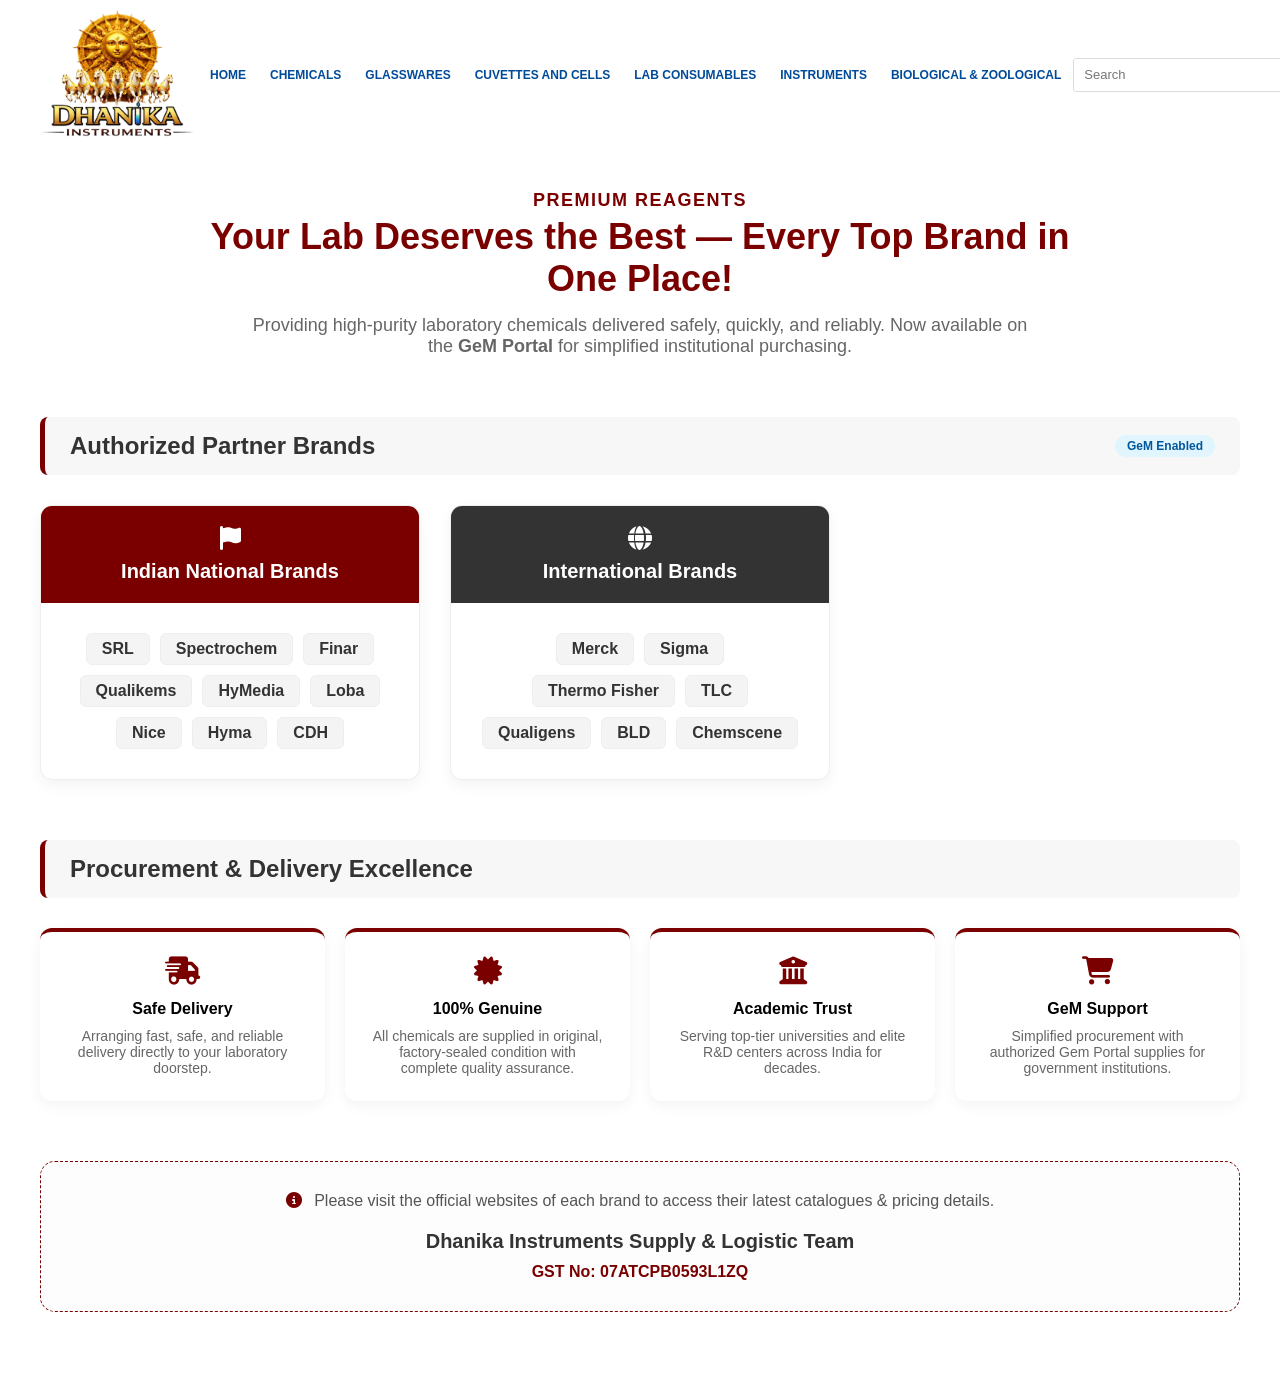
<file: chemicals.html>
<!DOCTYPE html>
<html lang="en">

<head>
    <meta charset="UTF-8">
    <meta name="viewport" content="width=device-width, initial-scale=1.0">
    <title>Chemical Reagents - Dhanika Instruments</title>
    <link rel="stylesheet" href="https://cdnjs.cloudflare.com/ajax/libs/font-awesome/6.4.0/css/all.min.css">
    <link rel="stylesheet" href="style.css">
</head>

<body>
    <header class="header">
        <div class="top-container">
            <div class="logo">
                <img src="Untitled design (1).png" alt="Dhanika Instruments Logo" class="main-logo">
            </div>

            <div class="nav-container">
                <input type="checkbox" id="menu-toggle" class="menu-toggle">
                <label for="menu-toggle" class="menu-icon"><i class="fas fa-bars"></i></label>

                <ul class="nav-menu">
                    <li><a href="index.html">HOME</a></li>
                    <li><a href="chemicals.html">CHEMICALS</a></li>
                    <li><a href="glasswares.html">GLASSWARES</a></li>
                    <li><a href="cuvettes.html">CUVETTES AND CELLS</a></li>
                    <li><a href="lab-consumables.html">LAB CONSUMABLES</a></li>
                    <li><a href="instruments.html">INSTRUMENTS</a></li>
                    <li><a href="biological.html">BIOLOGICAL & ZOOLOGICAL</a></li>
                </ul>
            </div>

            <div class="header-right">
                <div class="search-box">
                    <form action="#" method="GET">
                        <input type="text" placeholder="Search" name="search">
                        <button type="submit"><i class="fas fa-search"></i></button>
                    </form>
                </div>
            </div>
        </div>
    </header>

    <main class="content-section">
        <div class="animate-up">
            <span class="section-tag" style="text-align: center; margin-bottom: 5px;">Premium Reagents</span>
            <h1 style="max-width: 900px; margin: 0 auto 15px auto;">Your Lab Deserves the Best — Every Top Brand in One
                Place!</h1>
            <p class="section-subtitle" style="max-width: 800px; margin-left: auto; margin-right: auto;">Providing
                high-purity laboratory chemicals delivered safely, quickly, and reliably. Now available on the
                <strong>GeM Portal</strong> for simplified institutional purchasing.</p>
        </div>

        <!-- Brands Overview -->
        <div class="category-header">
            <h2>Authorized Partner Brands</h2>
            <span class="gst-badge">GeM Enabled</span>
        </div>

        <div class="product-grid">
            <!-- Indian Brands Card -->
            <div class="product-card" style="padding: 0;">
                <div style="background: #7a0000; color: #fff; padding: 20px; text-align: center;">
                    <i class="fas fa-flag" style="font-size: 24px; margin-bottom: 10px;"></i>
                    <h3 style="margin: 0; font-size: 20px;">Indian National Brands</h3>
                </div>
                <div class="product-details" style="padding: 30px;">
                    <div style="display: flex; flex-wrap: wrap; gap: 10px; justify-content: center;">
                        <span
                            style="background: #f4f4f4; padding: 6px 15px; border-radius: 6px; font-weight: 700; color: #333; transition: all 0.3s ease; border: 1px solid #eee;">SRL</span>
                        <span
                            style="background: #f4f4f4; padding: 6px 15px; border-radius: 6px; font-weight: 700; color: #333; transition: all 0.3s ease; border: 1px solid #eee;">Spectrochem</span>
                        <span
                            style="background: #f4f4f4; padding: 6px 15px; border-radius: 6px; font-weight: 700; color: #333; transition: all 0.3s ease; border: 1px solid #eee;">Finar</span>
                        <span
                            style="background: #f4f4f4; padding: 6px 15px; border-radius: 6px; font-weight: 700; color: #333; transition: all 0.3s ease; border: 1px solid #eee;">Qualikems</span>
                        <span
                            style="background: #f4f4f4; padding: 6px 15px; border-radius: 6px; font-weight: 700; color: #333; transition: all 0.3s ease; border: 1px solid #eee;">HyMedia</span>
                        <span
                            style="background: #f4f4f4; padding: 6px 15px; border-radius: 6px; font-weight: 700; color: #333; transition: all 0.3s ease; border: 1px solid #eee;">Loba</span>
                        <span
                            style="background: #f4f4f4; padding: 6px 15px; border-radius: 6px; font-weight: 700; color: #333; transition: all 0.3s ease; border: 1px solid #eee;">Nice</span>
                        <span
                            style="background: #f4f4f4; padding: 6px 15px; border-radius: 6px; font-weight: 700; color: #333; transition: all 0.3s ease; border: 1px solid #eee;">Hyma</span>
                        <span
                            style="background: #f4f4f4; padding: 6px 15px; border-radius: 6px; font-weight: 700; color: #333; transition: all 0.3s ease; border: 1px solid #eee;">CDH</span>
                    </div>
                </div>
            </div>

            <!-- International Brands Card -->
            <div class="product-card" style="padding: 0;">
                <div style="background: #333; color: #fff; padding: 20px; text-align: center;">
                    <i class="fas fa-globe" style="font-size: 24px; margin-bottom: 10px;"></i>
                    <h3 style="margin: 0; font-size: 20px;">International Brands</h3>
                </div>
                <div class="product-details" style="padding: 30px;">
                    <div style="display: flex; flex-wrap: wrap; gap: 10px; justify-content: center;">
                        <span
                            style="background: #f4f4f4; padding: 6px 15px; border-radius: 6px; font-weight: 700; color: #333; transition: all 0.3s ease; border: 1px solid #eee;">Merck</span>
                        <span
                            style="background: #f4f4f4; padding: 6px 15px; border-radius: 6px; font-weight: 700; color: #333; transition: all 0.3s ease; border: 1px solid #eee;">Sigma</span>
                        <span
                            style="background: #f4f4f4; padding: 6px 15px; border-radius: 6px; font-weight: 700; color: #333; transition: all 0.3s ease; border: 1px solid #eee;">Thermo
                            Fisher</span>
                        <span
                            style="background: #f4f4f4; padding: 6px 15px; border-radius: 6px; font-weight: 700; color: #333; transition: all 0.3s ease; border: 1px solid #eee;">TLC</span>
                        <span
                            style="background: #f4f4f4; padding: 6px 15px; border-radius: 6px; font-weight: 700; color: #333; transition: all 0.3s ease; border: 1px solid #eee;">Qualigens</span>
                        <span
                            style="background: #f4f4f4; padding: 6px 15px; border-radius: 6px; font-weight: 700; color: #333; transition: all 0.3s ease; border: 1px solid #eee;">BLD</span>
                        <span
                            style="background: #f4f4f4; padding: 6px 15px; border-radius: 6px; font-weight: 700; color: #333; transition: all 0.3s ease; border: 1px solid #eee;">Chemscene</span>
                    </div>
                </div>
            </div>
        </div>

        <!-- Procurement Support -->
        <div class="category-header">
            <h2>Procurement & Delivery Excellence</h2>
        </div>

        <div
            style="display: grid; grid-template-columns: repeat(auto-fit, minmax(250px, 1fr)); gap: 20px; margin-bottom: 60px;">
            <div
                style="background: #fff; padding: 25px; border-radius: 12px; border-top: 4px solid #7a0000; box-shadow: 0 4px 15px rgba(0,0,0,0.05); text-align: center;">
                <i class="fas fa-truck-fast" style="color: #7a0000; font-size: 28px; margin-bottom: 15px;"></i>
                <h4 style="margin-bottom: 10px;">Safe Delivery</h4>
                <p style="font-size: 14px; color: #666;">Arranging fast, safe, and reliable delivery directly to your
                    laboratory doorstep.</p>
            </div>
            <div
                style="background: #fff; padding: 25px; border-radius: 12px; border-top: 4px solid #7a0000; box-shadow: 0 4px 15px rgba(0,0,0,0.05); text-align: center;">
                <i class="fas fa-certificate" style="color: #7a0000; font-size: 28px; margin-bottom: 15px;"></i>
                <h4 style="margin-bottom: 10px;">100% Genuine</h4>
                <p style="font-size: 14px; color: #666;">All chemicals are supplied in original, factory-sealed
                    condition with complete quality assurance.</p>
            </div>
            <div
                style="background: #fff; padding: 25px; border-radius: 12px; border-top: 4px solid #7a0000; box-shadow: 0 4px 15px rgba(0,0,0,0.05); text-align: center;">
                <i class="fas fa-building-columns" style="color: #7a0000; font-size: 28px; margin-bottom: 15px;"></i>
                <h4 style="margin-bottom: 10px;">Academic Trust</h4>
                <p style="font-size: 14px; color: #666;">Serving top-tier universities and elite R&D centers across
                    India for decades.</p>
            </div>
            <div
                style="background: #fff; padding: 25px; border-radius: 12px; border-top: 4px solid #7a0000; box-shadow: 0 4px 15px rgba(0,0,0,0.05); text-align: center;">
                <i class="fas fa-shopping-cart" style="color: #7a0000; font-size: 28px; margin-bottom: 15px;"></i>
                <h4 style="margin-bottom: 10px;">GeM Support</h4>
                <p style="font-size: 14px; color: #666;">Simplified procurement with authorized Gem Portal supplies for
                    government institutions.</p>
            </div>
        </div>

        <div
            style="background: #fdfdfd; padding: 30px; border-radius: 15px; border: 1px dashed #7a0000; text-align: center; margin-bottom: 80px;">
            <p style="font-size: 16px; color: #555; margin-bottom: 20px;">
                <i class="fas fa-info-circle" style="color: #7a0000; margin-right: 8px;"></i>
                Please visit the official websites of each brand to access their latest catalogues & pricing details.
            </p>
            <div style="font-weight: 700; font-size: 20px; color: #333;">Dhanika Instruments Supply & Logistic Team
            </div>
            <div style="color: #7a0000; margin-top: 10px; font-weight: 600;">GST No: 07ATCPB0593L1ZQ</div>
        </div>
    </main>
</body>

</html>
</file>
<file: style.css>
* {
    margin: 0;
    padding: 0;
    box-sizing: border-box;
    font-family: 'Segoe UI', Tahoma, Geneva, Verdana, sans-serif;
}

body {
    background-color: #ffffff;
}

.header {
    width: 100%;
}

.top-container {
    width: 100%;
    max-width: 100%;
    margin: 0;
    padding: 10px 40px;
    position: relative;
    min-height: 100px;
    display: flex;
    justify-content: space-between;
    align-items: center;
}

/* Perfect Center Logic for Desktop */
@media (min-width: 1300px) {
    .nav-container {
        position: absolute;
        left: 50%;
        transform: translateX(-50%);
        z-index: 10;
    }
}

.logo {
    display: flex;
    align-items: center;
    position: relative;
}

.main-logo {
    max-height: 130px;
    width: auto;
    object-fit: contain;
}

.nav-container {
    display: flex;
    align-items: center;
}

.header-right {
    display: flex;
    justify-content: flex-end;
}

.menu-toggle,
.menu-icon {
    display: none;
}

.search-box {
    display: flex;
    align-items: center;
}

.nav-menu {
    list-style: none;
    display: flex;
}

.nav-menu li {
    display: flex;
}

.nav-menu li a {
    text-decoration: none;
    color: #004b99;
    font-weight: 600;
    font-size: 12px;
    padding: 12px 12px;
    display: flex;
    align-items: center;
    transition: color 0.15s ease;
    white-space: nowrap;
}

.nav-menu li a:hover {
    color: #cc1515;
}



.search-box form {
    display: flex;
    border: 1px solid #dcdcdc;
    border-radius: 3px;
    overflow: hidden;
    height: 34px;
}

.search-box input {
    border: none;
    padding: 0 10px;
    outline: none;
    font-size: 13px;
    width: 220px;
    color: #555;
}

.search-box button {
    background-color: #7a0000;
    border: none;
    color: white;
    padding: 0 12px;
    cursor: pointer;
    font-size: 12px;
}

.search-box button:hover {
    background-color: #5c0000;
}

.banner-section {
    width: 100%;
    margin: 0;
    padding: 0;
    line-height: 0;
}

.banner-section .banner-image {
    width: 100%;
    height: auto;
    display: block;
}

/* --- Entrance Animations --- */
@keyframes fadeInUp {
    from {
        opacity: 0;
        transform: translateY(30px);
    }

    to {
        opacity: 1;
        transform: translateY(0);
    }
}

.animate-up {
    opacity: 0;
    animation: fadeInUp 0.8s ease-out forwards;
}

.delay-1 {
    animation-delay: 0.2s;
}

.delay-2 {
    animation-delay: 0.4s;
}

.delay-3 {
    animation-delay: 0.6s;
}

.delay-4 {
    animation-delay: 0.8s;
}

/* --- About Us Section --- */
.about-section {
    padding: 80px 40px;
    background: linear-gradient(135deg, #fff 0%, #fcf8f8 100%);
    text-align: center;
    overflow: hidden;
}

.about-container {
    max-width: 900px;
    margin: 0 auto;
}

.section-tag {
    color: #7a0000;
    font-weight: 700;
    text-transform: uppercase;
    letter-spacing: 1.5px;
    font-size: 18px;
    margin-bottom: 15px;
    display: block;
}

.about-section h2 {
    font-size: 42px;
    color: #333;
    margin-bottom: 25px;
    font-weight: 800;
    line-height: 1.2;
}

.about-content {
    font-size: 18px;
    color: #555;
    line-height: 1.8;
    position: relative;
    padding-bottom: 30px;
}

.about-content::after {
    content: '';
    position: absolute;
    bottom: 0;
    left: 50%;
    transform: translateX(-50%);
    width: 60px;
    height: 4px;
    background: #7a0000;
}

/* --- Why Choose Us Section --- */
.why-us-section {
    padding: 100px 40px;
    background-color: #f4f4f4;
}

.why-us-container {
    max-width: 1300px;
    margin: 0 auto;
}

.why-header {
    text-align: center;
    margin-bottom: 60px;
}

.why-header h2 {
    font-size: 42px;
    color: #333;
    font-weight: 800;
}

.feature-grid {
    display: grid;
    grid-template-columns: repeat(auto-fit, minmax(280px, 1fr));
    gap: 30px;
}

.feature-card {
    background: #fff;
    padding: 40px 30px;
    border-radius: 20px;
    box-shadow: 0 10px 30px rgba(0, 0, 0, 0.05);
    transition: all 0.4s cubic-bezier(0.175, 0.885, 0.32, 1.275);
    border: 1px solid rgba(122, 0, 0, 0.05);
    position: relative;
    overflow: hidden;
    z-index: 1;
}

.feature-card::before {
    content: '';
    position: absolute;
    top: 0;
    left: 0;
    width: 6px;
    height: 0%;
    background: #7a0000;
    transition: height 0.4s ease;
}

.feature-card:hover {
    transform: translateY(-10px);
    box-shadow: 0 20px 40px rgba(0, 0, 0, 0.1);
}

.feature-card:hover::before {
    height: 100%;
}

.feature-icon-box {
    width: 80px;
    height: 80px;
    background: transparent;
    border-radius: 15px;
    display: flex;
    align-items: center;
    justify-content: center;
    margin-bottom: 30px;
    color: #7a0000;
    font-size: 32px;
    transition: all 0.3s ease;
}

.feature-card:hover .feature-icon-box {
    background: #7a0000;
    color: #fff;
    transform: scale(1.1);
}

.feature-card h3 {
    font-size: 20px;
    color: #333;
    margin-bottom: 15px;
    font-weight: 700;
}

.feature-card p {
    font-size: 15px;
    color: #666;
    line-height: 1.7;
}

/* --- Contact Us Section --- */
.contact-section {
    padding: 100px 40px;
    background: #fff;
    text-align: center;
}

.contact-container {
    max-width: 800px;
    margin: 0 auto;
}

.contact-section h2 {
    font-size: 42px;
    color: #333;
    margin-bottom: 20px;
    font-weight: 800;
}

.contact-section p {
    font-size: 18px;
    color: #666;
    line-height: 1.8;
    margin-bottom: 50px;
}

.cta-container {
    display: flex;
    justify-content: center;
    gap: 25px;
    flex-wrap: wrap;
}

.cta-button {
    display: inline-flex;
    align-items: center;
    padding: 18px 35px;
    border-radius: 50px;
    font-weight: 700;
    text-decoration: none;
    font-size: 16px;
    transition: all 0.3s ease;
    box-shadow: 0 5px 15px rgba(0, 0, 0, 0.1);
}

.cta-button i {
    margin-right: 12px;
    font-size: 20px;
}

.whatsapp-btn {
    background-color: #25D366;
    color: #fff;
}

.whatsapp-btn:hover {
    background-color: #128C7E;
    transform: translateY(-5px);
    box-shadow: 0 10px 25px rgba(37, 211, 102, 0.3);
}

.email-btn {
    background-color: #7a0000;
    color: #fff;
}

.email-btn:hover {
    background-color: #5c0000;
    transform: translateY(-5px);
    box-shadow: 0 10px 25px rgba(122, 0, 0, 0.3);
}

.social-links {
    display: flex;
    justify-content: center;
    gap: 20px;
    margin-top: 40px;
    border-top: 1px solid #eee;
    padding-top: 40px;
}

.social-btn {
    display: flex;
    align-items: center;
    justify-content: center;
    width: 50px;
    height: 50px;
    border-radius: 50%;
    background: #f8f8f8;
    color: #555;
    text-decoration: none;
    font-size: 20px;
    transition: all 0.3s ease;
    border: 1px solid #eee;
}

.social-btn:hover {
    transform: scale(1.1);
    color: #fff;
}

.social-btn.linkedin:hover {
    background-color: #0077b5;
    border-color: #0077b5;
}

.social-btn.facebook:hover {
    background-color: #1877f2;
    border-color: #1877f2;
}

/* Base Content Section (Shared) */
.content-section {
    max-width: 1300px;
    margin: 40px auto;
    padding: 0 40px;
}

.content-section h1 {
    color: #7a0000;
    margin-bottom: 10px;
    font-size: 36px;
    text-align: center;
    font-weight: 700;
}

.section-subtitle {
    text-align: center;
    color: #666;
    margin-bottom: 50px;
    font-size: 18px;
}

/* Category Grid */
.product-grid {
    display: grid;
    grid-template-columns: repeat(auto-fill, minmax(300px, 1fr));
    gap: 30px;
    margin-bottom: 60px;
}

/* Product Card Style */
.product-card {
    background: #fff;
    border-radius: 12px;
    overflow: hidden;
    box-shadow: 0 5px 15px rgba(0, 0, 0, 0.05);
    transition: transform 0.3s ease, box-shadow 0.3s ease;
    border: 1px solid #eee;
    display: flex;
    flex-direction: column;
}

.product-card:hover {
    transform: translateY(-5px);
    box-shadow: 0 10px 25px rgba(0, 0, 0, 0.1);
}

.product-image {
    width: 100%;
    height: 220px;
    background: #f9f9f9;
    display: flex;
    align-items: center;
    justify-content: center;
    padding: 20px;
}

.product-image img {
    max-width: 100%;
    max-height: 100%;
    object-fit: contain;
}

.product-details {
    padding: 20px;
    flex-grow: 1;
}

.product-id {
    font-size: 12px;
    color: #999;
    font-weight: 600;
    margin-bottom: 5px;
    display: block;
}

.product-title {
    font-size: 18px;
    color: #333;
    font-weight: 700;
    margin-bottom: 10px;
}

.product-table {
    width: 100%;
    border-collapse: collapse;
    margin-top: 15px;
    font-size: 13px;
}

.product-table td {
    padding: 8px 0;
    border-bottom: 1px solid #f0f0f0;
}

.product-table .label {
    color: #888;
    width: 100px;
}

.product-table .value {
    color: #444;
    font-weight: 600;
    text-align: right;
}

.product-description {
    margin-top: 15px;
    font-size: 13px;
    color: #666;
    line-height: 1.5;
}

/* Section Headers */
.category-header {
    background: #f7f7f7;
    padding: 15px 25px;
    border-radius: 8px;
    margin: 60px 0 30px 0;
    border-left: 5px solid #7a0000;
    display: flex;
    justify-content: space-between;
    align-items: center;
}

.category-header h2 {
    font-size: 24px;
    color: #333;
    margin: 0;
}

.gst-badge {
    background: #e1f5fe;
    color: #01579b;
    padding: 4px 12px;
    border-radius: 20px;
    font-size: 12px;
    font-weight: 700;
}

/* --- Responsive Media Queries --- */

/* --- Comprehensive Responsive Design --- */

/* Tablets (1024px and below) */
@media (max-width: 1024px) {
    .top-container {
        padding: 10px 30px;
    }

    .main-logo {
        max-height: 100px;
    }

    .nav-menu li a {
        font-size: 11px;
        padding: 10px 8px;
    }

    .about-section h2,
    .why-header h2,
    .contact-section h2 {
        font-size: 34px;
    }
}

/* Small Tablets & Large Phones (768px and below) */
@media (max-width: 768px) {
    .top-container {
        padding: 15px 20px;
        min-height: 80px;
        flex-wrap: wrap;
    }

    .header-right {
        display: none;
        /* Hide desktop search */
    }

    .main-logo {
        max-height: 80px;
    }

    /* Mobile Menu Implementation */
    .menu-icon {
        display: flex;
        align-items: center;
        justify-content: center;
        width: 40px;
        height: 40px;
        font-size: 24px;
        color: #7a0000;
        cursor: pointer;
        z-index: 1001;
    }

    .nav-menu {
        position: fixed;
        top: 0;
        right: -100%;
        width: 80%;
        height: 100vh;
        background: #fff;
        flex-direction: column;
        padding: 100px 30px;
        transition: right 0.4s ease;
        box-shadow: -5px 0 20px rgba(0, 0, 0, 0.1);
        z-index: 1000;
    }

    .menu-toggle:checked~.nav-menu {
        right: 0;
    }

    .nav-menu li {
        width: 100%;
        margin-bottom: 5px;
    }

    .nav-menu li a {
        font-size: 16px;
        padding: 15px 0;
        border-bottom: 1px solid #f0f0f0;
        color: #333;
    }

    /* Section adjustments */
    .about-section,
    .why-us-section,
    .contact-section {
        padding: 60px 20px;
    }

    .about-section h2,
    .why-header h2,
    .contact-section h2 {
        font-size: 28px;
    }

    .about-content {
        font-size: 16px;
    }

    .cta-container {
        flex-direction: column;
        gap: 15px;
    }

    .cta-button {
        width: 100%;
        justify-content: center;
    }

    .product-grid {
        grid-template-columns: 1fr;
    }

    .category-header {
        flex-direction: column;
        align-items: flex-start;
        gap: 10px;
    }
}

/* Small Phones (480px and below) */
@media (max-width: 480px) {
    .main-logo {
        max-height: 60px;
    }

    .section-tag {
        font-size: 14px;
    }

    .about-section h2,
    .why-header h2,
    .contact-section h2 {
        font-size: 24px;
    }

    .feature-card {
        padding: 30px 20px;
    }

    .feature-icon-box {
        width: 60px;
        height: 60px;
        margin-bottom: 20px;
    }

    .social-links {
        gap: 15px;
    }

    .social-btn {
        width: 40px;
        height: 40px;
        font-size: 18px;
    }
}
</file>
